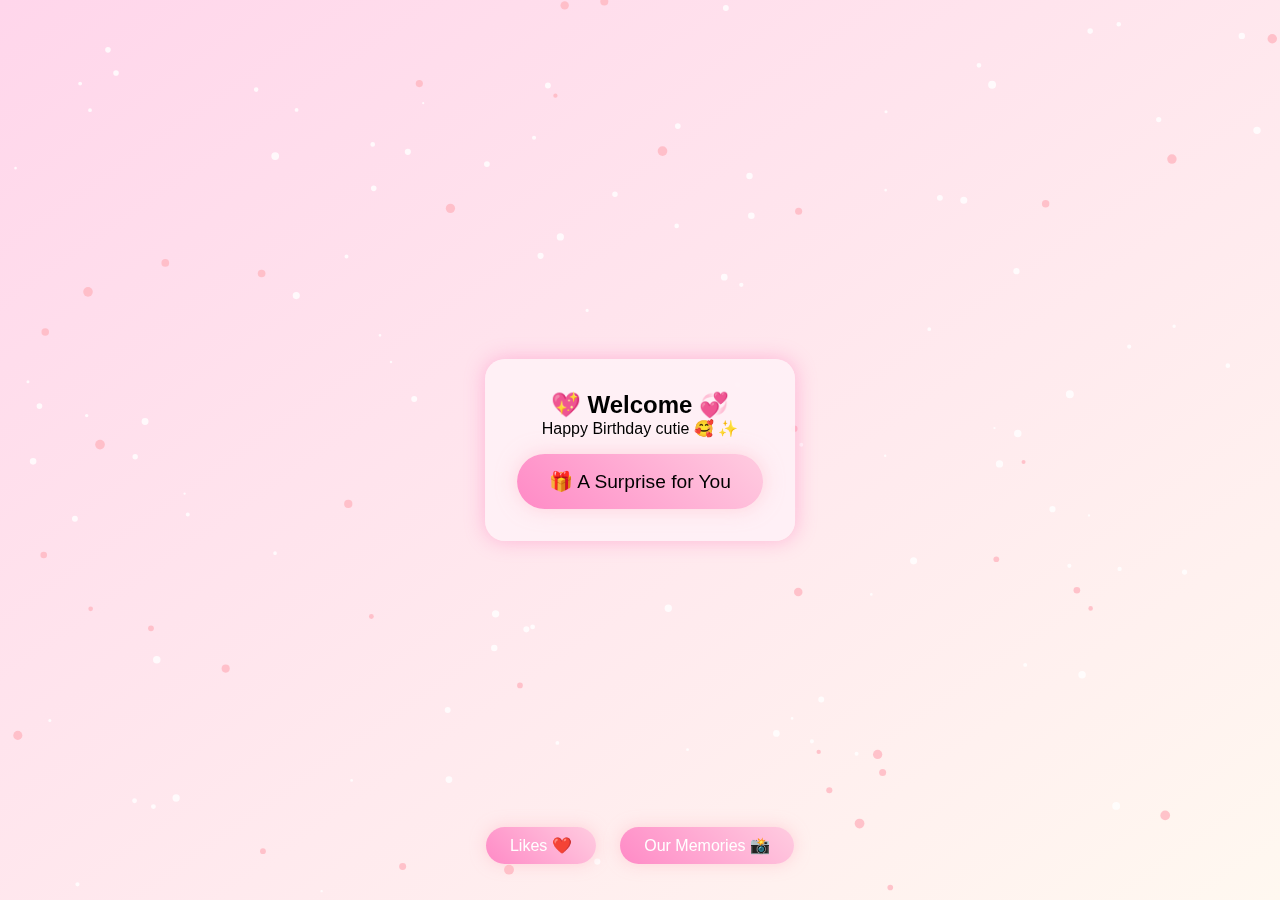
<file: index.html>
<!DOCTYPE html>
<html lang="en">

<head>
  <meta charset="UTF-8" />
  <meta name="viewport" content="width=device-width, initial-scale=1.0" />
  <title>Happy Birthday 🎂</title>
  <link rel="stylesheet" href="./css/style.css" />
  <link rel="stylesheet" href="./css/snow.css" />
</head>

<body>
  <div class="container">

    <!-- Popup -->
    <div id="popup" class="popup">
      <div class="popup-content">
        <h2>💖 Welcome 💞</h2>
        <p>Happy Birthday cutie 🥰 ✨</p>
        <button id="surpriseBtn" class="surprise-btn">🎁 A Surprise for You</button>
      </div>
    </div>

    <!-- Wishes Text Animation -->
    <div id="birthdayWishes" class="birthday">
      <h2 id="wishesText">🎉 Happy Birthday, Cutie! 🥰💖✨</h2>
    </div>

    <!-- Cake -->
    <div id="cake" class="cake">
      <div class="plate"></div>
      <div class="layer layer1"></div>
      <div class="layer layer2"></div>
      <div class="layer layer3"></div>
      <div class="candles"></div>
    </div>


    <!-- Main Text -->
    <h4 id="birthdayText" class="birthday-text">🎉 Happy Birthday! 🎉
      Wishing the sweetest and cutest girl a day full of smiles, laughter, and chocolate! 💖
    </h4>

    <!---Ballon container-->
    <div id="balloon-container"></div>

    <!-- <div id="fireworks-container"></div> -->

    <!-- Fireworks Container -->
    <div id="fireworks-container"></div>

    <!-- Night Sky Canvas -->
    <canvas id="snowCanvas"></canvas>

    <!-- Links to Other Pages -->
    <div class="links">
      <a href="likes.html" target="_blank" class="link-btn">Likes ❤️</a>
      <a href="memories.html" target="_blank" class="link-btn">Our Memories 📸</a>
    </div>

    <!-- Back Button (Hidden until surprise) -->
    <button id="backBtn" class="back-btn hidden">⬅ Back to Main Page</button>

  </div>
  <script src="./js/snow.js" defer></script>
  <script src="./js/firework.js" defer></script>
  <script src="./js/script.js" defer></script>
</body>

</html>
</file>
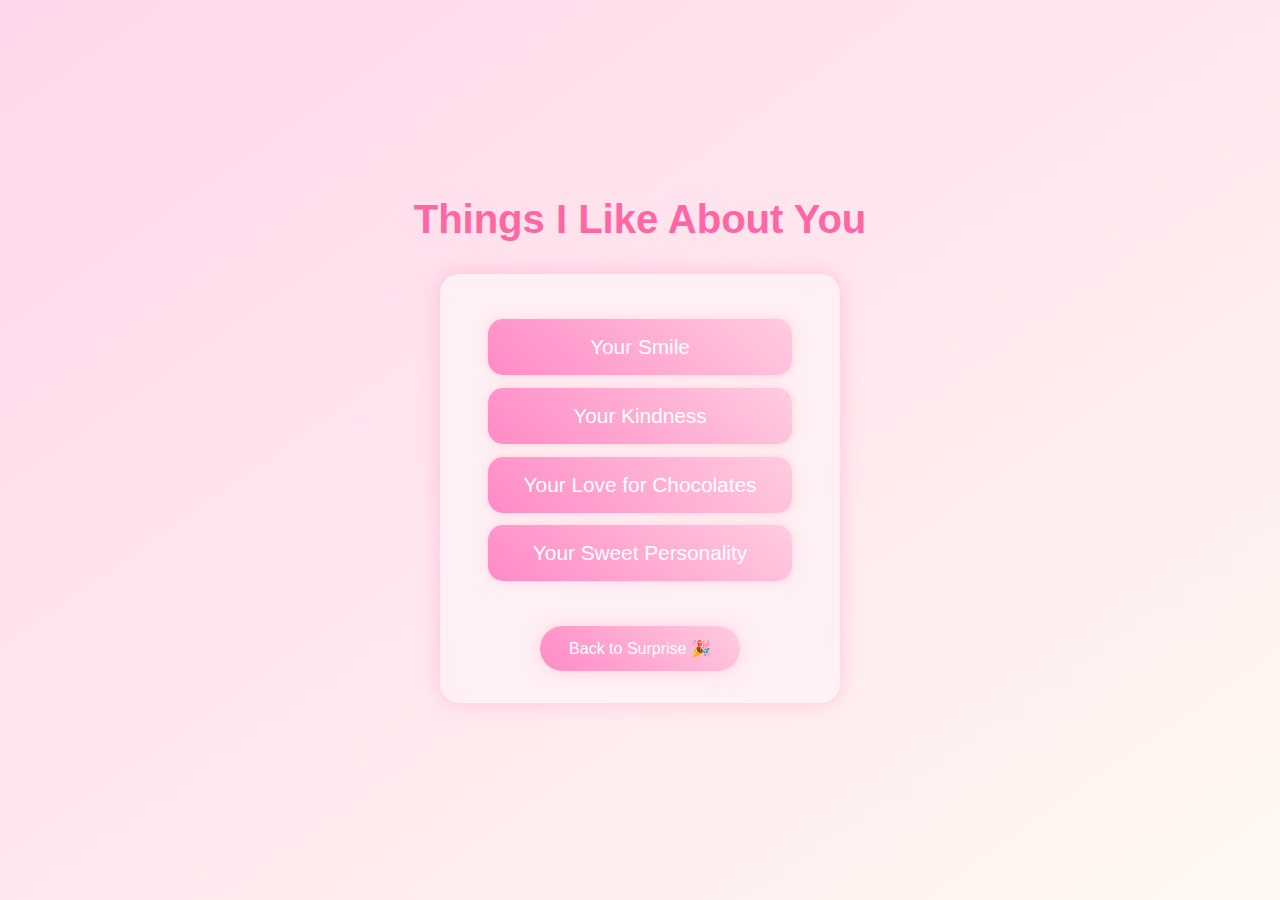
<file: likes.html>
<!DOCTYPE html>
<html lang="en">
<head>
  <meta charset="UTF-8" />
  <meta name="viewport" content="width=device-width, initial-scale=1.0" />
  <title>Likes ❤️</title>
  <link rel="stylesheet" href="./css/style.css" />
  <style>
    body {
      background: linear-gradient(to bottom right, #ffd6eb, #fff8f0);
      display: flex;
      justify-content: center;
      align-items: center;
      flex-direction: column;
      min-height: 100vh;
      font-family: 'Poppins', sans-serif;
    }

    h1 {
      text-align: center;
      color: #ff66a3;
      font-size: 2.5rem;
      margin-bottom: 2rem;
    }

    .card {
      background: rgba(255, 240, 245, 0.95);
      border-radius: 20px;
      padding: 2rem 3rem;
      box-shadow: 0 0 20px rgba(255, 105, 180, 0.3);
      max-width: 400px;
      width: 90%;
      text-align: center;
      position: relative;
    }

    .likes-list {
      list-style: none;
      padding: 0;
      margin: 0;
    }

    .likes-list li {
      background: linear-gradient(45deg, #ff8ac6, #ffcce0);
      padding: 1rem;
      border-radius: 15px;
      color: white;
      box-shadow: 0 0 10px rgba(255, 182, 193, 0.5);
      font-size: 1.3rem;
      margin: 0.8rem 0;
      cursor: pointer;
      transition: transform 0.3s;
    }

    .likes-list li:hover {
      transform: scale(1.05);
    }

    .link-btn {
      display: inline-block;
      margin-top: 2rem;
      padding: 0.8rem 1.8rem;
      background: linear-gradient(45deg, #ff8ac6, #ffcce0);
      color: white;
      text-decoration: none;
      border-radius: 50px;
      box-shadow: 0 0 15px rgba(255, 182, 193, 0.5);
      transition: transform 0.3s;
    }

    .link-btn:hover {
      transform: scale(1.05);
    }

    /* Popup card */
    .popup-card {
      position: fixed;
      top: 50%;
      left: 50%;
      transform: translate(-50%, -50%);
      background: rgba(255, 240, 245, 0.95);
      padding: 2rem;
      border-radius: 20px;
      box-shadow: 0 0 20px rgba(255, 105, 180, 0.5);
      max-width: 400px;
      width: 90%;
      text-align: center;
      z-index: 100;
      display: none; /* hidden by default */
    }

    .popup-card img {
      max-width: 100%;
      border-radius: 15px;
      margin-bottom: 1rem;
    }

    .popup-card .close-btn {
      margin-top: 1rem;
      padding: 0.5rem 1.2rem;
      background: linear-gradient(45deg, #ff8ac6, #ffcce0);
      color: white;
      border: none;
      border-radius: 50px;
      cursor: pointer;
    }

    @media (max-width: 480px) {
      h1 { font-size: 2rem; }
      .card { padding: 1.5rem; }
      .likes-list li { font-size: 1.1rem; }
      .popup-card { padding: 1.5rem; }
    }
    /* Media query for smaller mobile devices */
@media (max-width: 480px) {
  h1 {
    font-size: 2rem;
  }
  .card {
    /* Slightly more padding on mobile to make buttons bigger */
    padding: 1.5rem 2rem; 
  }
  .likes-list li, .memory {
    /* Ensure tappable area is large enough */
    font-size: 1rem;
    padding: 12px; 
  }
}
  </style>
</head>
<body>
  <h1>Things I Like About You</h1>
  <div class="card">
    <ul class="likes-list">
      <li data-message="😊 Your cute smile is enough to turn any dull moment into pure happiness.">Your Smile</li>
      <li data-message="💖 Your kindness makes the world better!">Your Kindness</li>
      <li data-message="🍫 Your love for chocolates is adorable...Even chocolate can’t match your sweetness.">Your Love for Chocolates</li>
      <li data-message="🌸 Your sweet personality is a mix of kindness, care, and a little magic.">Your Sweet Personality</li>
    </ul>
    <a href="index.html" class="link-btn">Back to Surprise 🎉</a>
  </div>

  <!-- Popup Card -->
  <div class="popup-card" id="popupCard">
    <div id="popupContent"></div>
    <button class="close-btn" id="closePopup">Close</button>
  </div>

  <script>
    const likesItems = document.querySelectorAll('.likes-list li');
    const popupCard = document.getElementById('popupCard');
    const popupContent = document.getElementById('popupContent');
    const closeBtn = document.getElementById('closePopup');

    likesItems.forEach(item => {
      item.addEventListener('click', () => {
        const message = item.getAttribute('data-message');
        popupContent.innerHTML = `<p>${message}</p>`;
        popupCard.style.display = 'block';
      });
    });

    closeBtn.addEventListener('click', () => {
      popupCard.style.display = 'none';
    });

    window.addEventListener('click', e => {
      if (e.target === popupCard) popupCard.style.display = 'none';
    });
  </script>
  <script src="./js/cursor.js"></script>
</body>
</html>
</file>
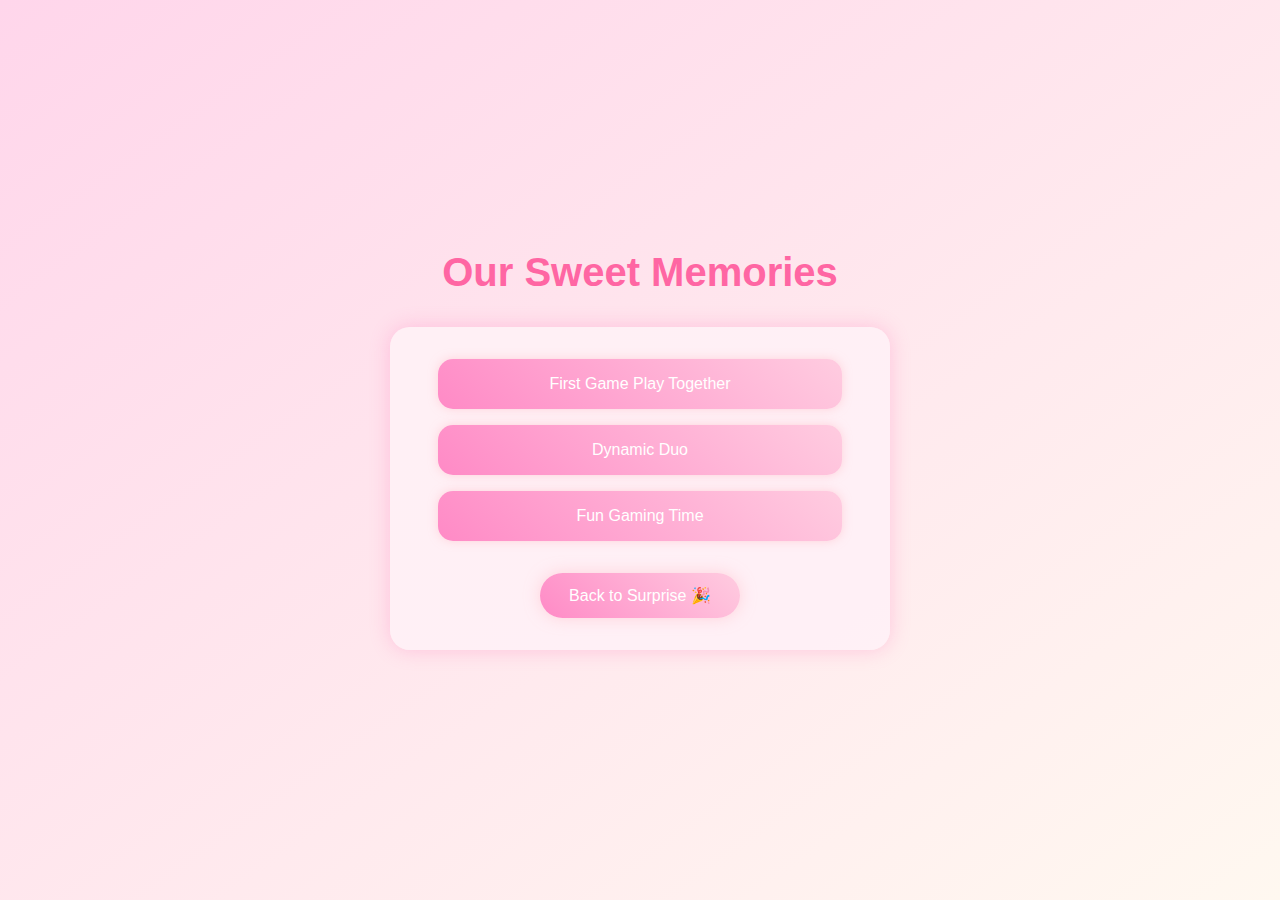
<file: memories.html>
<!DOCTYPE html>
<html lang="en">
<head>
  <meta charset="UTF-8" />
  <meta name="viewport" content="width=device-width, initial-scale=1.0" />
  <title>Our Memories 📸</title>
  <link rel="stylesheet" href="./css/style.css" />
  <style>
    body {
      background: linear-gradient(to bottom right, #ffd6eb, #fff8f0);
      display: flex;
      justify-content: center;
      align-items: center;
      flex-direction: column;
      min-height: 100vh;
      font-family: 'Poppins', sans-serif;
    }

    h1 {
      text-align: center;
      color: #ff66a3;
      font-size: 2.5rem;
      margin-bottom: 2rem;
    }

    .card {
      background: rgba(255, 240, 245, 0.95);
      border-radius: 20px;
      padding: 2rem 3rem;
      box-shadow: 0 0 20px rgba(255, 105, 180, 0.3);
      max-width: 500px;
      width: 90%;
      text-align: center;
      position: relative;
    }

    .memories-grid {
      display: grid;
      grid-template-columns: 1fr;
      gap: 1rem;
      margin-bottom: 2rem;
    }

    .memory {
      background: linear-gradient(45deg, #ff8ac6, #ffcce0);
      padding: 1rem;
      border-radius: 15px;
      color: white;
      box-shadow: 0 0 10px rgba(255, 182, 193, 0.5);
      font-size: 1rem;
      cursor: pointer;
      transition: transform 0.3s;
    }

    .memory:hover {
      transform: scale(1.05);
    }

    .link-btn {
      display: inline-block;
      padding: 0.8rem 1.8rem;
      background: linear-gradient(45deg, #ff8ac6, #ffcce0);
      color: white;
      text-decoration: none;
      border-radius: 50px;
      box-shadow: 0 0 15px rgba(255, 182, 193, 0.5);
      transition: transform 0.3s;
    }

    .link-btn:hover {
      transform: scale(1.05);
    }

    /* Popup card */
    .popup-card {
      position: fixed;
      top: 50%;
      left: 50%;
      transform: translate(-50%, -50%);
      background: rgba(255, 240, 245, 0.95);
      padding: 2rem;
      border-radius: 20px;
      box-shadow: 0 0 20px rgba(255, 105, 180, 0.5);
      max-width: 400px;
      width: 90%;
      text-align: center;
      z-index: 100;
      display: none; /* hidden by default */
    }

    .popup-card img {
      max-width: 100%;
      border-radius: 15px;
      margin-bottom: 1rem;
    }

    .popup-card .close-btn {
      margin-top: 1rem;
      padding: 0.5rem 1.2rem;
      background: linear-gradient(45deg, #ff8ac6, #ffcce0);
      color: white;
      border: none;
      border-radius: 50px;
      cursor: pointer;
    }

    @media (max-width: 480px) {
      h1 { font-size: 2rem; }
      .card { padding: 1.5rem; }
      .memory { font-size: 0.9rem; }
      .popup-card { padding: 1.5rem; }
    }
    /* Media query for smaller mobile devices */
@media (max-width: 480px) {
  h1 {
    font-size: 2rem;
  }
  .card {
    /* Slightly more padding on mobile to make buttons bigger */
    padding: 1.5rem 2rem; 
  }
  .likes-list li, .memory {
    /* Ensure tappable area is large enough */
    font-size: 1rem;
    padding: 12px; 
  }
}
  </style>
</head>
<body>
  <h1>Our Sweet Memories</h1>
  <div class="card">
    <div class="memories-grid">
      <div class="memory" data-type="text" data-message="🥰 One day, I met a girl I played with every day, and now she’s not just a teammate in the game, but my best buddy who makes every moment fun and special.">
        First Game Play Together
      </div>

      <div class="memory" data-type="image" data-message=".">
        Dynamic Duo
      </div>

      <div class="memory" data-type="text" data-message="🎮 I hold all the sweetest and cutest memories with her from our time in the game.">
        Fun Gaming Time
      </div>
    </div>
    <a href="index.html" class="link-btn">Back to Surprise 🎉</a>
  </div>

  <!-- Popup Card -->
  <div class="popup-card" id="popupCard">
    <div id="popupContent"></div>
    <button class="close-btn" id="closePopup">Close</button>
  </div>

  <script>
    const memories = document.querySelectorAll('.memory');
    const popupCard = document.getElementById('popupCard');
    const popupContent = document.getElementById('popupContent');
    const closeBtn = document.getElementById('closePopup');

    memories.forEach(memory => {
      memory.addEventListener('click', () => {
        const type = memory.getAttribute('data-type');
        if (type === 'text') {
          popupContent.innerHTML = `<p>${memory.getAttribute('data-message')}</p>`;
        } else if (type === 'image') {
          const imgSrc = memory.getAttribute('data-image');
          popupContent.innerHTML = `<img src="${imgSrc}" alt="Dynamic Duo Image">`;
        }
        popupCard.style.display = 'block';
      });
    });

    closeBtn.addEventListener('click', () => {
      popupCard.style.display = 'none';
    });

    // Optional: close when clicking outside
    window.addEventListener('click', e => {
      if (e.target === popupCard) popupCard.style.display = 'none';
    });
    
  </script>
  <script src="./js/cursor.js"></script>
</body>
</html>
</file>
<file: css/style.css>
* {
  margin: 0;
  padding: 0;
  box-sizing: border-box;
}

body {
  height: 100vh;
  overflow: hidden;
  background: linear-gradient(to bottom right, #ffd6eb, #fff8f0);
  position: relative;
  font-family: 'Poppins', sans-serif;
  /* FIX 1: Ensures the body always fills the vertical screen space for perfect centering */
  min-height: 100vh;
}

/* Night sky background */
.night-sky {
  background: radial-gradient(ellipse at bottom, #0b0c1a 0%, #000033 100%);
  transition: background 1s ease;
}

/* --- New: Welcome Message Above Popup --- */
.welcome-message-text {
  position: absolute;
  top: 35%; /* Position above the popup card */
  left: 50%;
  transform: translateX(-50%);
  width: 100%;
  text-align: center;
  color: #ff66a3; 
  font-size: 1.8rem;
  font-weight: 600;
  z-index: 50;
  transition: opacity 0.5s ease;
}

.welcome-message-text.hide {
  opacity: 0;
}

/* --- Popup --- */
.popup {
  position: absolute;
  top: 50%;
  left: 50%;
  transform: translate(-50%, -50%) scale(0.5);
  background: rgba(255, 240, 245, 0.95);
  border-radius: 20px;
  padding: 2rem;
  text-align: center;
  box-shadow: 0 0 20px rgba(255, 105, 180, 0.4);
  z-index: 40;
  transition: all 0.8s ease;
  opacity: 0;
  /* FIX 2: Added constraint for small mobile screens (Good practice) */
  max-width: 90vw;
}

.popup.show {
  opacity: 1;
  transform: translate(-50%, -50%) scale(1);
}

.popup.hide-popup {
  opacity: 0;
  transform: translate(-50%, -50%) scale(0.9);
}

/* Surprise Button */
.surprise-btn {
  margin-top: 1rem;
  background: linear-gradient(45deg, #ff8ac6, #ffcce0);
  border: none;
  padding: 1rem 2rem;
  font-size: 1.2rem;
  border-radius: 50px;
  cursor: pointer;
  box-shadow: 0 0 20px rgba(255, 182, 193, 0.5);
  animation: pulse 3s infinite;
  z-index: 40;
}

@keyframes pulse {
  0% {
    transform: scale(1);
  }

  50% {
    transform: scale(1.05);
  }

  100% {
    transform: scale(1);
  }
}

/* --- Cake Container (Default: Desktop/PC Size) --- */
.cake {
  position: absolute;
  left: 50%;
  top: 55%; /* Adjusted for better screen placement */
  /* Initial hidden state */
  transform: translate(-50%, 0) scale(0.5); 
  z-index: 30;

  margin: 0;
  transition: all 1s ease;
  opacity: 0;
  pointer-events: none;
}

/* Cake Container - Shown State (Desktop/PC) */
.cake.show {
  opacity: 1;
  /* Final desktop size (1.05 is the bounce effect) */
  transform: translate(-50%, 0) scale(1.05);
  pointer-events: auto;
}

/* --- Cake Structure (Uses fixed pixels for desktop shape) --- */
/* Plate - ENHANCED */
.plate {
  position: absolute;
  bottom: -25px;
  left: 50%;
  transform: translateX(-50%);
  width: 280px; /* Base width */
  height: 40px;
  background: radial-gradient(circle at 50% 20%, #ffffff, #e0e0e0 40%, #cccccc 80%, #b0b0b0);
  border-radius: 50%;
  box-shadow: 0 15px 35px rgba(0, 0, 0, 0.5), inset 0 -3px 5px rgba(255, 255, 255, 0.5);
}

/* Layers - CRITICAL CHANGES FOR CYLINDRICAL LOOK AND DRIP (Desktop) */
.layer {
  position: absolute;
  left: 50%;
  transform: translateX(-50%);
  border-radius: 50%/10%;
  transform-style: preserve-3d;
  box-shadow: 0 5px 10px rgba(0, 0, 0, 0.3);
}

/* Layer 1 - Red Velvet/Pink Cake */
.layer1 {
  bottom: 0;
  width: 200px;
  height: 60px;
  background: linear-gradient(to top, #de5a5a 0%, #f46e6e 70%, #f8a8a8 95%, #fff); 
}

/* Layer 2 - Cream/Yellow Cake */
.layer2 {
  bottom: 55px;
  width: 180px;
  height: 55px;
  background: linear-gradient(to top, #e09d3c 0%, #f7b74f 70%, #ffd699 95%, #fff);
  box-shadow: 0 5px 10px rgba(0, 0, 0, 0.3), 0 0 0 4px #fff, 0 0 0 5px #f7b74f; 
}

/* Layer 3 - Frosting Top Layer with Drips */
.layer3 {
  bottom: 100px;
  width: 160px;
  height: 50px;
  background: #fdf5f9; 
  box-shadow: inset 0 3px 5px rgba(255, 255, 255, 0.7), 
              0 5px 10px rgba(0, 0, 0, 0.3);
  overflow: visible; 
}

/* Add a Drip Effect using a pseudo-element */
.layer3::after {
  content: '';
  position: absolute;
  top: 90%; 
  left: 0;
  width: 100%;
  height: 15px;
  background: #ffc0d1; 
  border-radius: 0 0 50% 50% / 0 0 100% 100%; 
  box-shadow: 0 2px 3px rgba(0,0,0,0.2);
}

/* Candle setup - FIXED POSITION for better centering on top layer */
.candles {
  position: absolute;
  top: -70px; /* Adjusted to sit on the top layer */
  left: 50%;
  transform: translateX(-50%);
  width: 100%; 
  height: 0; 
  z-index: 10; 
}

/* Candle design - REMAINS THE SAME */
.candle {
  position: absolute;
  width: 10px;
  height: 50px; 
  background: linear-gradient(to bottom, #ffffff, #ffe0e0, #ffb3b3);
  border-radius: 3px;
  box-shadow: 0 0 5px rgba(0, 0, 0, 0.4), inset 0 0 2px rgba(255, 255, 255, 0.7);
  border: 1px solid rgba(255,255,255,0.8); 
  z-index: 40; 
}

/* Candle flame */
.flame {
  position: absolute;
  top: -12px;
  left: 50%;
  transform: translateX(-50%);
  width: 10px;
  height: 15px;
  background: radial-gradient(circle at 50% 50%, #ffeb3b, #ff9800 60%, #f44336 80%, transparent 90%);
  border-radius: 50%;
  animation: flicker 0.2s infinite alternate;
  box-shadow: 0 0 10px 3px rgba(255, 165, 0, 0.8), 0 0 15px 5px rgba(255, 69, 0, 0.5);
}

/* Flicker animation */
@keyframes flicker {
  0% { transform: translateX(-50%) scale(1); opacity: 1; }
  50% { transform: translateX(-50%) scale(1.2); opacity: 0.8; }
  100% { transform: translateX(-50%) scale(0.9); opacity: 1; }
}

/* Candle Blow Effect CSS */
.candle.blown-out .flame {
  opacity: 0;
  transform: scale(0.1);
  transition: opacity 0.1s ease-out, transform 0.1s ease-out;
}

.candle.blown-out::before {
  content: '';
  position: absolute;
  top: -15px;
  left: 50%;
  transform: translateX(-50%);
  width: 5px;
  height: 5px;
  background: rgba(180, 180, 180, 0.6); 
  border-radius: 50%;
  animation: puffOut 1s forwards ease-out;
}

@keyframes puffOut {
  0% { opacity: 1; transform: translate(-50%, 0) scale(1); }
  100% { opacity: 0; transform: translate(-50%, -20px) scale(3); }
}


/* --- Birthday Text & Wishes --- */
.birthday-text {
  position: absolute;
  top: 8%;
  width: 100%;
  text-align: center;
  font-size: 3vw; 
  /* max-font-size: 2.5rem; */
  color: #ff66a3;
  opacity: 0;
  transform: scale(0.5);
  transition: all 1s ease;
  z-index: 60;
}

.birthday-text.show {
  opacity: 1;
  transform: scale(1);
}

/* Birthday Wishes Card (Animated Text) */
.birthday-wishes {
  position: absolute;
  top: 20%; 
  left: 50%;
  transform: translateX(-50%);
  background: rgba(255, 240, 245, 0.95);
  padding: 2rem 3rem;
  border-radius: 20px;
  box-shadow: 0 0 25px rgba(255, 105, 180, 0.4);
  z-index: 50;
  text-align: center;
  opacity: 0;
  pointer-events: none;
  max-width: 90vw;
  transition: opacity 1s, transform 1s; /* Added transition for smooth hide/show */
}

.birthday-wishes.show {
  opacity: 1;
  transform: translateX(-50%);
  pointer-events: auto;
  animation: fadeInDown 1.5s forwards;
}

@keyframes fadeInDown {
  0% { opacity: 0; transform: translate(-50%, -50px); }
  100% { opacity: 1; transform: translate(-50%, 0); }
}

#birthdayWishes h2 {
  /* Keep font-size in vw for desktop to scale with window width */
  font-size: 3vw; 
  color: #ff66a3;
  text-align: center;
  white-space: nowrap;
  overflow: hidden;
  border-right: 3px solid #ff66a3;
}

@keyframes typing {
  0% { width: 0; }
  100% { width: 100%; }
}

/* Links */
.links {
  position: absolute;
  bottom: 5%;
  width: 100%;
  text-align: center;
  z-index: 40;
}

.link-btn {
  margin: 0 10px;
  padding: 0.6rem 1.5rem;
  background: linear-gradient(45deg, #ff8ac6, #ffcce0);
  color: white;
  text-decoration: none;
  border-radius: 50px;
  box-shadow: 0 0 15px rgba(255, 182, 193, 0.5);
  transition: all 0.3s;
}

.link-btn:hover {
  transform: scale(1.05);
}



/* Fireworks (Stays here for z-index, actual animation CSS is in firework.js) */
#fireworks-container {
  position: absolute;
  top: 0;
  left: 0;
  width: 100%;
  height: 100%;
  pointer-events: none;
  z-index: 15; /* Behind cake (30) */
}

.particle {
  position: absolute;
  border-radius: 50%;
  box-shadow: 0 0 8px currentColor, 0 0 15px currentColor;
  opacity: 1;
}

.firework-shell {
  position: absolute;
  width: 3px;
  height: 15px;
  background-color: white;
  border-radius: 2px;
  box-shadow: 0 0 5px white, 0 0 10px #add8e6;
  transform-origin: bottom center;
}

/* Stars */
.star {
  position: absolute;
  background: white;
  border-radius: 50%;
  width: 2px;
  height: 2px;
  opacity: 0.8;
  box-shadow: 0 0 2px white;
  animation: twinkle 2s infinite alternate;
}

@keyframes twinkle {
  0% { opacity: 0.3; transform: scale(0.5); }
  50% { opacity: 1; transform: scale(1); }
  100% { opacity: 0.3; transform: scale(0.5); }
}

/* Back Button */
.back-btn {
  position: fixed;
  top: 20px;
  left: 20px;
  background: rgba(255, 255, 255, 0.2);
  color: #fff;
  border: 2px solid #fff;
  border-radius: 10px;
  padding: 6px 12px; 
  font-size: 0.9em; 
  cursor: pointer;
  backdrop-filter: blur(5px);
  display: none;
  transition: background 0.3s ease;
  z-index: 9999;
}

.back-btn:hover {
  background: rgba(255, 255, 255, 0.4);
}

.back-btn.show {
  display: block !important;
}

.hidden {
  display: none !important;
}

/* Night sky background */
.night-bg {
  background: radial-gradient(circle at top, #0b1a3d 0%, #000814 100%);
  overflow: hidden;
  position: relative;
}

/* Heart Animation Cursor Effect */
.heart {
  position: absolute;
  width: 15px;
  height: 15px;
  background-color: #ff66a3; 
  transform: rotate(-45deg);
  pointer-events: none; 
  z-index: 10000;
  animation: floatUp 1.5s ease-out forwards;
}

/* Create the heart shape using pseudo-elements */
.heart::before,
.heart::after {
  content: "";
  position: absolute;
  width: 15px;
  height: 15px;
  background-color: #ff66a3;
  border-radius: 50%;
}

.heart::before {
  top: -7.5px;
  left: 0;
}

.heart::after {
  top: 0;
  left: 7.5px;
}

/* Animation for floating up and fading out */
@keyframes floatUp {
  0% { opacity: 1; transform: translate(0, 0) rotate(-45deg) scale(1); }
  100% { opacity: 0; transform: translate(0, -50px) rotate(-45deg) scale(0.5); }
}

/* Balloon Animation */
#balloon-container {
  position: absolute;
  top: 0;
  left: 0;
  width: 100%;
  height: 100%;
  pointer-events: none; 
  z-index: 20; 
}

.balloon {
  position: absolute;
  bottom: -100px; 
  width: 60px;
  height: 70px;
  border-radius: 50% 50% 50% 50% / 60% 60% 40% 40%;
  box-shadow: inset -5px -5px 10px rgba(0, 0, 0, 0.2);
  transform-origin: bottom;
  animation: floatUpBalloon 12s linear forwards, sway 5s ease-in-out infinite alternate;
}

/* Balloon String (Pseudo-element) */
.balloon::after {
  content: '';
  position: absolute;
  top: 100%;
  left: 50%;
  transform: translateX(-50%);
  width: 1px;
  height: 80px; 
  background: #333;
}

/* Balloon Knot */
.balloon::before {
  content: '';
  position: absolute;
  bottom: -5px;
  left: 50%;
  transform: translateX(-50%) rotate(45deg);
  width: 8px;
  height: 8px;
  background: inherit; 
}

/* Upward Floating Animation */
@keyframes floatUpBalloon {
  0% { bottom: -100px; opacity: 0.8; }
  100% { bottom: 100vh; opacity: 0; }
}

/* Horizontal Sway Animation */
@keyframes sway {
  0% { transform: translateX(0) rotate(-2deg); }
  100% { transform: translateX(20px) rotate(2deg); }
}

/* ========================================================================= */
/* --- UPDATED RESPONSIVE SECTION (Mobile/Tablet View for 768px and smaller) --- */
/* ========================================================================= */
@media (max-width: 768px) {
  
  /* New Welcome Message Position for Mobile */
  .welcome-message-text {
    top: 30%; 
    font-size: 1.5rem; /* Slightly larger than the old 1.2rem for tablets */
  }

  /* General text adjustments */
  .birthday-text {
    font-size: 2rem; /* Use rem/px instead of vw for mobile text for consistency */
    top: 5%; 
  }

  .popup {
    padding: 1.5rem; 
    width: 80%; /* Ensure it's not too wide on tablets */
  }

  .popup h2 {
    font-size: 1.6rem;
  }
  
  .surprise-btn {
    padding: 0.8rem 1.6rem;
    font-size: 1rem;
  }

  /* Animated Wishes Card Position for Mobile */
  .birthday-wishes {
    top: 10%; 
    padding: 1.5rem 1rem;
    width: 90%; /* Fixed width for responsive card */
  }

  #birthdayWishes h2 {
    font-size: 1.2rem; /* Reduced font size for mobile text fitting */
    /* Adjusted steps for smooth mobile typing animation */
    animation: typing 3.5s steps(40) 1 forwards; 
  }

  /* --- CAKE ADJUSTMENTS FOR MOBILE --- */
  .cake {
    /* Set a controlled, predictable size for the overall cake on mobile */
    /* Adjusted the top position to sit lower on small screens */
    top: 60%; 
    width: 200px; /* Reduced overall size */
    height: 120px; 
  }
  
  /* Plate scaling */
  .plate {
    width: 220px; 
    height: 30px; 
    bottom: -15px; 
  }

  /* Layer scaling (maintaining proportions) */
  .layer1 {
    width: 170px; 
    height: 45px; 
  }
  
  .layer2 {
    width: 150px; 
    height: 40px; 
    bottom: 40px; /* Adjusted layer position */
  }
  
  .layer3 {
    width: 130px; 
    height: 35px;
    bottom: 75px; 
  }
  
  .layer3::after {
    height: 10px;
  }
  
  /* Candles Adjustment for Mobile */
  .candles {
    top: -40px; /* Adjusted to sit on the new top layer */
  }
  
  .candle {
    width: 8px; /* Slightly thinner candle */
    height: 40px;
  }

  /* Links at the bottom - STACKED FOR MOBILE UX */
  .links {
    bottom: 2%; 
    /* Force links to stack vertically and center */
    display: flex;
    flex-direction: column; 
    align-items: center; 
  }

  .link-btn {
    /* Make buttons full-width in the container for easy tapping */
    width: 70%; 
    margin: 5px 0; /* Vertical spacing */
    font-size: 0.9rem;
    padding: 10px 15px;
  }

  /* Back button adjustments */
  .back-btn {
    padding: 6px 10px; 
    font-size: 0.8em; 
    top: 10px; 
    left: 10px; 
  }
}

/* ================================================================= */
/* --- ADDED: Extra Small Mobile Optimization (480px and smaller) --- */
/* ================================================================= */
@media (max-width: 480px) {
  
  .welcome-message-text {
    top: 25%;
    font-size: 1.2rem;
  }

  /* Shrink main elements slightly more */
  .cake {
    top: 65%;
    width: 180px; 
    height: 110px;
  }
  
  .plate {
    width: 200px; 
  }
  
  .links {
    bottom: 1%;
  }

  .link-btn {
    width: 80%;
  }
}
</file>
<file: css/snow.css>
canvas#snowCanvas {
  position: fixed;
  top: 0;
  left: 0;
  width: 100%;
  height: 100%;
  pointer-events: none;
  z-index: 1;
}
</file>
